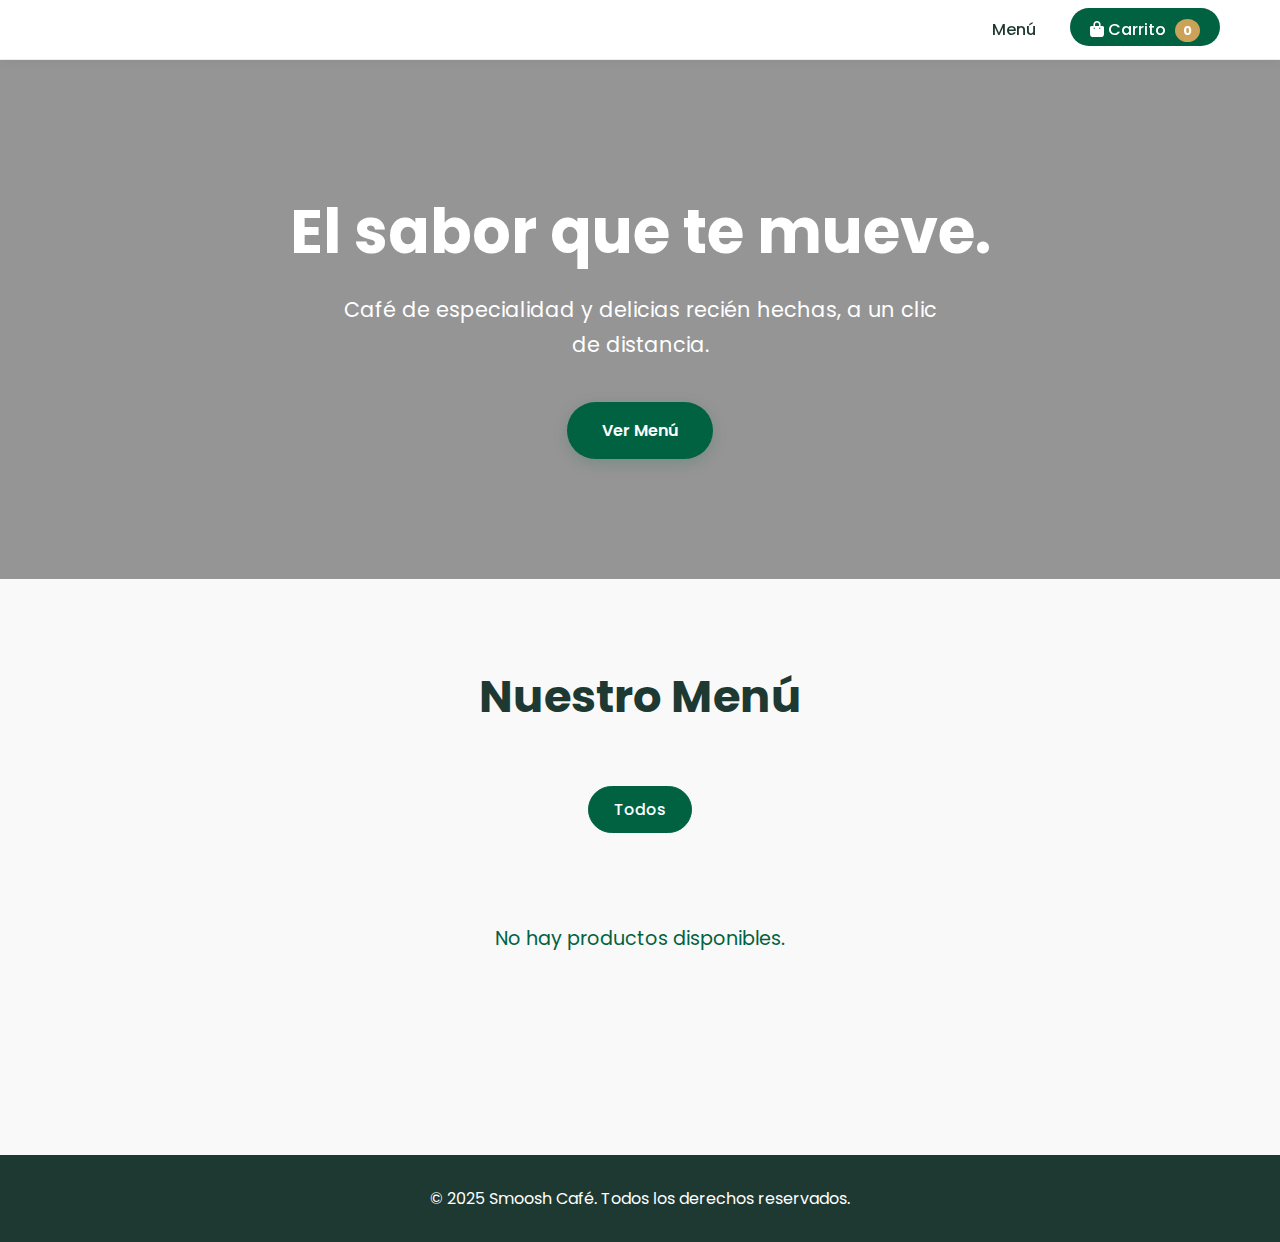
<file: index.html>
<!DOCTYPE html>
<html lang="es">
<head>
    <meta charset="UTF-8">
    <meta name="viewport" content="width=device-width, initial-scale=1.0">
    
    <title>Smoosh Café - Café de Especialidad y Repostería</title>
    <meta name="description" content="Descubre el mejor café de especialidad en Smoosh. Pide en línea nuestros cafés, tés y repostería artesanal. Entrega rápida y segura.">

    <!-- Fonts & Icons -->
    <link rel="preconnect" href="https://fonts.googleapis.com">
    <link rel="preconnect" href="https://fonts.gstatic.com" crossorigin>
    <link href="https://fonts.googleapis.com/css2?family=Poppins:wght@400;500;600;700&display=swap" rel="stylesheet">
    <link rel="stylesheet" href="https://cdnjs.cloudflare.com/ajax/libs/font-awesome/6.5.1/css/all.min.css">

    <!-- Stylesheet -->
    <link rel="stylesheet" href="./style.css">
    <link rel="icon" href="https://placehold.co/32x32/006241/ffffff?text=S" type="image/png">
</head>
<body>

    <header class="main-header">
        <div class="container">
            <a href="./index.html" class="logo"></a>
            <nav>
                <a href="#menu">Menú</a>
                <a href="./carrito.html" class="cart-link">
                    <i class="fas fa-shopping-bag"></i> Carrito <span id="cart-count">0</span>
                </a>
            </nav>
        </div>
    </header>

    <main>
        <section class="hero">
            <div class="container">
                <h1>El sabor que te mueve.</h1>
                <p>Café de especialidad y delicias recién hechas, a un clic de distancia.</p>
                <a href="#menu" class="btn-primary">Ver Menú</a>
            </div>
        </section>

        <section id="menu" class="menu-section">
            <div class="container">
                <h2>Nuestro Menú</h2>
                <div id="category-filters" class="category-filters">
                    <!-- Las categorías se cargarán aquí -->
                </div>
                <div id="product-grid" class="product-grid">
                    <div class="loader">Cargando delicias...</div>
                </div>
            </div>
        </section>
    </main>

    <footer class="main-footer">
        <div class="container">
            <p>&copy; 2025 Smoosh Café. Todos los derechos reservados.</p>
        </div>
    </footer>
    
    <div id="message-modal" class="modal">
        <div class="modal-content">
            <span class="close-button">&times;</span>
            <div id="modal-message-text"></div>
        </div>
    </div>

    <script src="./app.js"></script>
</body>
</html>
</file>
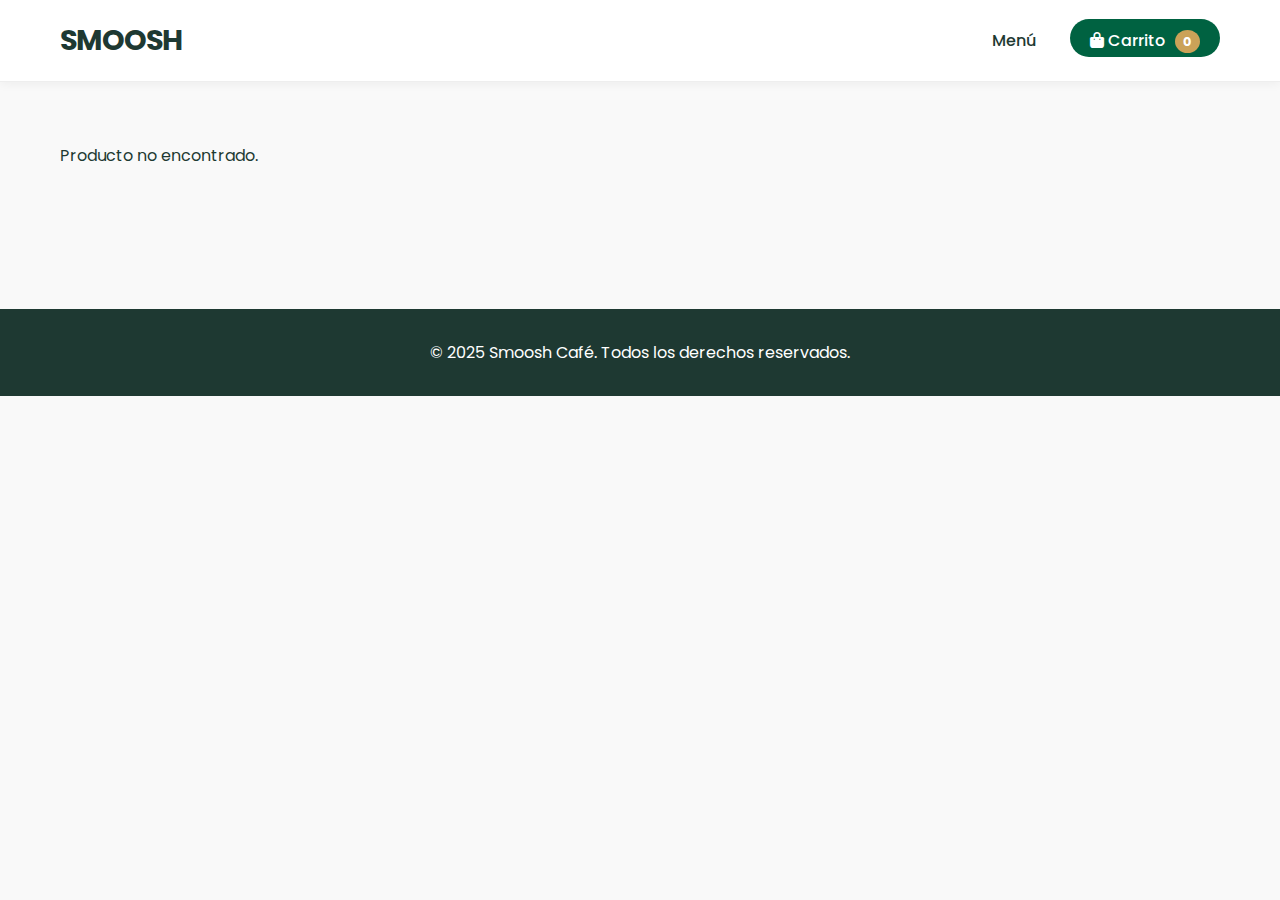
<file: producto.html>
<!DOCTYPE html>
<html lang="es">
<head>
    <meta charset="UTF-8">
    <meta name="viewport" content="width=device-width, initial-scale=1.0">
    <title>Cargando producto... - Smoosh Café</title>
    <meta name="description" content="Detalles del producto de Smoosh Café.">
    
    <!-- Fonts & Icons -->
    <link rel="preconnect" href="https://fonts.googleapis.com">
    <link rel="preconnect" href="https://fonts.gstatic.com" crossorigin>
    <link href="https://fonts.googleapis.com/css2?family=Poppins:wght@400;500;600;700&display=swap" rel="stylesheet">
    <link rel="stylesheet" href="https://cdnjs.cloudflare.com/ajax/libs/font-awesome/6.5.1/css/all.min.css">

    <!-- Stylesheet -->
    <link rel="stylesheet" href="./style.css">
    <link rel="icon" href="https://placehold.co/32x32/006241/ffffff?text=S" type="image/png">
</head>
<body>

    <header class="main-header">
        <div class="container">
            <a href="./index.html" class="logo">SMOOSH</a>
            <nav>
                <a href="./index.html#menu">Menú</a>
                <a href="./carrito.html" class="cart-link">
                    <i class="fas fa-shopping-bag"></i> Carrito <span id="cart-count">0</span>
                </a>
            </nav>
        </div>
    </header>

    <main>
        <div id="product-detail-container" class="container product-detail-container">
            <div class="loader">Cargando producto...</div>
        </div>
    </main>

    <footer class="main-footer">
        <div class="container">
            <p>&copy; 2025 Smoosh Café. Todos los derechos reservados.</p>
        </div>
    </footer>

    <div id="message-modal" class="modal">
        <div class="modal-content">
            <span class="close-button">&times;</span>
            <div id="modal-message-text"></div>
        </div>
    </div>

    <script src="./app.js"></script>
</body>
</html>
</file>
<file: style.css>
/* ===============================================================
   HOJA DE ESTILOS MODERNA PARA SMOOSH CAFÉ
   Inspirado en un look limpio y premium.
   =============================================================== */

/* --- Fuentes y Variables Globales --- */
@import url('https://fonts.googleapis.com/css2?family=Poppins:wght@400;500;600;700&display=swap');

:root {
    --primary-color: #006241; /* Verde Starbucks */
    --secondary-color: #d4e9e2; /* Verde claro de fondo */
    --background-color: #f9f9f9; /* Fondo blanco hueso */
    --text-color: #1e3932; /* Texto oscuro */
    --white-color: #ffffff;
    --accent-color: #cba258; /* Dorado acento */
    --border-radius: 12px;
    --box-shadow: 0 6px 20px rgba(0, 0, 0, 0.07);
    --font-family: 'Poppins', sans-serif;
}

* {
    box-sizing: border-box;
    margin: 0;
    padding: 0;
}

html {
    scroll-behavior: smooth;
}

body {
    font-family: var(--font-family);
    background-color: var(--background-color);
    color: var(--text-color);
    line-height: 1.7;
    -webkit-font-smoothing: antialiased;
    -moz-osx-font-smoothing: grayscale;
}

.container {
    max-width: 1200px;
    margin: 0 auto;
    padding: 0 20px;
}

h1, h2, h3 {
    color: var(--text-color);
    font-weight: 700;
    margin-bottom: 1rem;
}

a {
    text-decoration: none;
    color: var(--primary-color);
    transition: color 0.3s ease;
}

a:hover {
    color: var(--accent-color);
}

img {
    max-width: 100%;
    height: auto;
    display: block;
}

/* --- Animación de entrada --- */
.fade-in {
    animation: fadeIn 0.5s ease-in-out;
}

@keyframes fadeIn {
    from { opacity: 0; transform: translateY(10px); }
    to { opacity: 1; transform: translateY(0); }
}


/* --- Header --- */
.main-header {
    background-color: var(--white-color);
    padding: 1rem 0;
    position: sticky;
    top: 0;
    z-index: 1000;
    box-shadow: 0 2px 10px rgba(0, 0, 0, 0.05);
    border-bottom: 1px solid #eee;
}

.main-header .container {
    display: flex;
    justify-content: space-between;
    align-items: center;
}

.logo {
    font-size: 1.8rem;
    font-weight: 700;
    color: var(--text-color);
    letter-spacing: -1px;
}

.main-header nav a {
    margin-left: 30px;
    font-size: 1rem;
    font-weight: 500;
    color: var(--text-color);
    position: relative;
    padding-bottom: 5px;
}

.main-header nav a::after {
    content: '';
    position: absolute;
    bottom: 0;
    left: 0;
    width: 0;
    height: 2px;
    background-color: var(--primary-color);
    transition: width 0.3s ease;
}

.main-header nav a:hover::after {
    width: 100%;
}

.cart-link {
    background-color: var(--primary-color);
    color: var(--white-color) !important;
    padding: 10px 20px;
    border-radius: 50px;
    transition: background-color 0.3s ease, transform 0.2s ease;
}

.cart-link:hover {
    background-color: var(--text-color);
    color: var(--white-color) !important;
    transform: scale(1.05);
}

#cart-count {
    background-color: var(--accent-color);
    color: var(--white-color);
    font-size: 0.8rem;
    padding: 3px 8px;
    border-radius: 50%;
    margin-left: 5px;
    font-weight: 700;
}

/* --- Hero Section --- */
.hero {
    background: linear-gradient(rgba(0, 0, 0, 0.4), rgba(0, 0, 0, 0.4)), url('https://placehold.co/1920x1080/1e3932/ffffff') no-repeat center center/cover;
    color: var(--white-color);
    text-align: center;
    padding: 120px 0;
}

.hero h1 {
    font-size: 3.8rem;
    color: var(--white-color);
    margin-bottom: 0.5rem;
    font-weight: 700;
}

.hero p {
    font-size: 1.3rem;
    margin-bottom: 2.5rem;
    max-width: 600px;
    margin-left: auto;
    margin-right: auto;
}

.btn-primary {
    background-color: var(--primary-color);
    color: var(--white-color);
    padding: 15px 35px;
    border-radius: 50px;
    font-size: 1rem;
    font-weight: 600;
    display: inline-block;
    border: none;
    cursor: pointer;
    transition: all 0.3s ease;
    box-shadow: 0 4px 15px rgba(0, 98, 65, 0.2);
}

.btn-primary:hover {
    transform: translateY(-3px);
    box-shadow: 0 7px 25px rgba(0, 98, 65, 0.3);
}

.btn-whatsapp {
    background-color: #25D366;
}
.btn-whatsapp:hover {
    background-color: #1DAE54;
    box-shadow: 0 7px 25px rgba(37, 211, 102, 0.3);
}

/* --- Secciones Generales --- */
.menu-section, .cart-section, .checkout-section {
    padding: 80px 0;
}

.menu-section h2, .cart-section h2, .checkout-section h2 {
    text-align: center;
    font-size: 2.8rem;
    margin-bottom: 50px;
}

/* Category Filters */
.category-filters {
    display: flex;
    justify-content: center;
    gap: 15px;
    margin-bottom: 50px;
    flex-wrap: wrap;
}

.category-filters button {
    background: transparent;
    border: 1px solid #ddd;
    padding: 10px 25px;
    border-radius: 50px;
    cursor: pointer;
    font-size: 1rem;
    font-family: var(--font-family);
    font-weight: 500;
    transition: all 0.3s ease;
}

.category-filters button:hover {
    background-color: var(--secondary-color);
    border-color: var(--secondary-color);
}

.category-filters button.active {
    background-color: var(--primary-color);
    color: var(--white-color);
    border-color: var(--primary-color);
}

/* Product Grid */
.product-grid {
    display: grid;
    grid-template-columns: repeat(auto-fill, minmax(280px, 1fr));
    gap: 35px;
}

.product-card {
    background-color: var(--white-color);
    border-radius: var(--border-radius);
    box-shadow: var(--box-shadow);
    overflow: hidden;
    transition: transform 0.3s ease, box-shadow 0.3s ease;
    display: flex;
    flex-direction: column;
    border: 1px solid #eee;
}

.product-card:hover {
    transform: translateY(-8px);
    box-shadow: 0 12px 30px rgba(0, 0, 0, 0.1);
}

.product-card a {
    text-decoration: none;
    color: inherit;
    display: flex;
    flex-direction: column;
    flex-grow: 1;
}

.product-card img {
    width: 100%;
    height: 220px;
    object-fit: cover;
}

.product-info {
    padding: 20px;
    display: flex;
    flex-direction: column;
    flex-grow: 1;
}

.product-info h3 {
    font-size: 1.25rem;
    font-weight: 600;
    margin-bottom: 10px;
}

.product-info p {
    font-size: 1.3rem;
    font-weight: 700;
    color: var(--primary-color);
    margin-top: auto;
}

.loader {
    text-align: center;
    font-size: 1.2rem;
    padding: 40px;
    grid-column: 1 / -1;
    color: var(--primary-color);
}

/* --- Product Detail Page --- */
.product-detail-container {
    padding: 60px 20px;
    display: grid;
    grid-template-columns: 1fr 1.2fr;
    gap: 60px;
    align-items: center;
}

.product-detail-image img {
    width: 100%;
    border-radius: var(--border-radius);
    box-shadow: var(--box-shadow);
}

.product-detail-info h1 {
    font-size: 3rem;
    line-height: 1.2;
}

.product-detail-info .category {
    display: inline-block;
    background: var(--secondary-color);
    color: var(--primary-color);
    padding: 8px 20px;
    border-radius: 50px;
    font-size: 0.9rem;
    font-weight: 600;
    margin-bottom: 20px;
}

.product-detail-info .description {
    margin-bottom: 25px;
    font-size: 1.1rem;
}

.product-detail-info .price {
    font-size: 2.5rem;
    font-weight: 700;
    color: var(--primary-color);
    margin-bottom: 30px;
}

.variant-options {
    margin-bottom: 25px;
    display: flex;
    gap: 10px;
    flex-wrap: wrap;
}

.variant-btn {
    background: var(--white-color);
    border: 1px solid #ccc;
    padding: 10px 20px;
    border-radius: 50px;
    cursor: pointer;
    font-family: var(--font-family);
    transition: all 0.3s ease;
}
.variant-btn.active {
    background: var(--primary-color);
    color: var(--white-color);
    border-color: var(--primary-color);
}

/* --- Cart & Checkout --- */
#cart-items-container, .checkout-layout {
    max-width: 900px;
    margin: 0 auto;
}

.cart-item {
    display: grid;
    grid-template-columns: 100px 1fr auto auto auto;
    align-items: center;
    gap: 20px;
    background: var(--white-color);
    padding: 20px;
    border-radius: var(--border-radius);
    box-shadow: var(--box-shadow);
    margin-bottom: 20px;
    border: 1px solid #eee;
}

.cart-item img {
    width: 100px;
    height: 100px;
    object-fit: cover;
    border-radius: var(--border-radius);
}

.cart-item-info h3 {
    margin: 0 0 5px 0;
    font-size: 1.1rem;
}
.cart-item-info p {
    font-weight: 600;
}

.quantity-controls {
    display: flex;
    align-items: center;
    gap: 15px;
    background: var(--secondary-color);
    border-radius: 50px;
    padding: 5px;
}

.quantity-controls button {
    background: var(--primary-color);
    color: var(--white-color);
    border: none;
    width: 30px;
    height: 30px;
    border-radius: 50%;
    font-size: 1.2rem;
    cursor: pointer;
    line-height: 30px;
    transition: background-color 0.2s;
}
.quantity-controls button:hover {
    background: var(--text-color);
}
.quantity-controls span {
    font-weight: 600;
}

.item-total {
    font-weight: 700;
    font-size: 1.1rem;
    text-align: right;
}

.remove-item-btn {
    background: none;
    border: none;
    color: #e74c3c;
    font-size: 1.8rem;
    cursor: pointer;
    transition: transform 0.2s;
}
.remove-item-btn:hover {
    transform: scale(1.2);
}

.cart-summary {
    background: var(--white-color);
    padding: 30px 40px;
    border-radius: var(--border-radius);
    box-shadow: var(--box-shadow);
    text-align: right;
    margin-top: 30px;
}

.cart-summary h3 {
    text-align: left;
    margin-bottom: 20px;
}

.cart-summary p {
    font-size: 1.2rem;
    margin-bottom: 20px;
}

.cart-summary .total {
    font-weight: bold;
    font-size: 1.8rem;
}

.empty-cart-message {
    text-align: center;
    padding: 50px;
    background: var(--white-color);
    border-radius: var(--border-radius);
}

/* --- Checkout Page --- */
.checkout-layout {
    display: grid;
    grid-template-columns: 1.5fr 1fr;
    gap: 40px;
}

.checkout-form-container, .checkout-summary-container {
    background: var(--white-color);
    padding: 40px;
    border-radius: var(--border-radius);
    box-shadow: var(--box-shadow);
}

.form-group {
    margin-bottom: 20px;
}

.form-group label {
    display: block;
    margin-bottom: 8px;
    font-weight: 500;
}

.form-group input {
    width: 100%;
    padding: 15px;
    border: 1px solid #ddd;
    border-radius: var(--border-radius);
    font-size: 1rem;
    font-family: var(--font-family);
    transition: border-color 0.3s, box-shadow 0.3s;
}
.form-group input:focus {
    outline: none;
    border-color: var(--primary-color);
    box-shadow: 0 0 0 3px var(--secondary-color);
}

#checkout-summary .summary-item {
    display: flex;
    justify-content: space-between;
    margin-bottom: 15px;
    border-bottom: 1px solid #f0f0f0;
    padding-bottom: 15px;
}
#checkout-summary .summary-item:last-child {
    border-bottom: none;
}

#checkout-summary .total {
    margin-top: 20px;
    padding-top: 20px;
    border-top: 2px solid var(--text-color);
    font-size: 1.5rem;
    font-weight: bold;
}

/* --- Modal --- */
.modal {
    display: none;
    position: fixed;
    z-index: 2000;
    left: 0;
    top: 0;
    width: 100%;
    height: 100%;
    overflow: auto;
    background-color: rgba(30, 57, 50, 0.7);
    backdrop-filter: blur(5px);
}

.modal-content {
    background-color: var(--white-color);
    margin: 15% auto;
    padding: 40px;
    border: none;
    width: 90%;
    max-width: 550px;
    text-align: center;
    border-radius: var(--border-radius);
    box-shadow: 0 10px 40px rgba(0,0,0,0.2);
    position: relative;
    animation: slideIn 0.4s cubic-bezier(0.25, 0.46, 0.45, 0.94);
}

@keyframes slideIn {
    from { transform: translateY(-50px); opacity: 0; }
    to { transform: translateY(0); opacity: 1; }
}

.close-button {
    color: #aaa;
    position: absolute;
    top: 15px;
    right: 25px;
    font-size: 32px;
    font-weight: bold;
    cursor: pointer;
    transition: color 0.3s;
}
.close-button:hover {
    color: var(--text-color);
}

#modal-message-text {
    font-size: 1.1rem;
    margin-bottom: 25px;
}

#modal-message-text h3 {
    font-size: 1.8rem;
    margin-bottom: 15px;
}

#modal-message-text p {
    margin-bottom: 10px;
}

#modal-message-text .order-number {
    background: var(--secondary-color);
    color: var(--primary-color);
    padding: 10px 20px;
    border-radius: 8px;
    font-weight: 700;
    font-size: 1.5rem;
    display: inline-block;
    margin: 10px 0 25px 0;
    border: 1px dashed var(--primary-color);
}

/* --- Footer --- */
.main-footer {
    background-color: var(--text-color);
    color: var(--white-color);
    text-align: center;
    padding: 30px 0;
    margin-top: 80px;
}

/* --- Media Queries --- */
@media (max-width: 992px) {
    .product-detail-container, .checkout-layout {
        grid-template-columns: 1fr;
    }
    .checkout-summary-container {
        margin-top: 30px;
    }
}

@media (max-width: 768px) {
    .main-header .container {
        flex-direction: column;
        gap: 15px;
    }
    .main-header nav {
        margin-top: 10px;
    }
    .hero h1 {
        font-size: 2.8rem;
    }
    .cart-item {
        grid-template-columns: 80px 1fr;
        grid-template-rows: auto auto auto;
        gap: 10px 20px;
    }
    .cart-item img {
        grid-row: 1 / 4;
        width: 80px;
        height: 80px;
    }
    .cart-item-info { grid-column: 2; grid-row: 1; }
    .quantity-controls { grid-column: 2; grid-row: 2; justify-self: start;}
    .item-total { grid-column: 2; grid-row: 3; text-align: left; }
    .remove-item-btn { grid-column: 2; grid-row: 1; justify-self: end; align-self: start; }
}

@media (max-width: 480px) {
    .main-header nav a {
        margin-left: 15px;
    }
    .hero h1 { font-size: 2.2rem; }
    .hero p { font-size: 1.1rem; }
}
</file>
